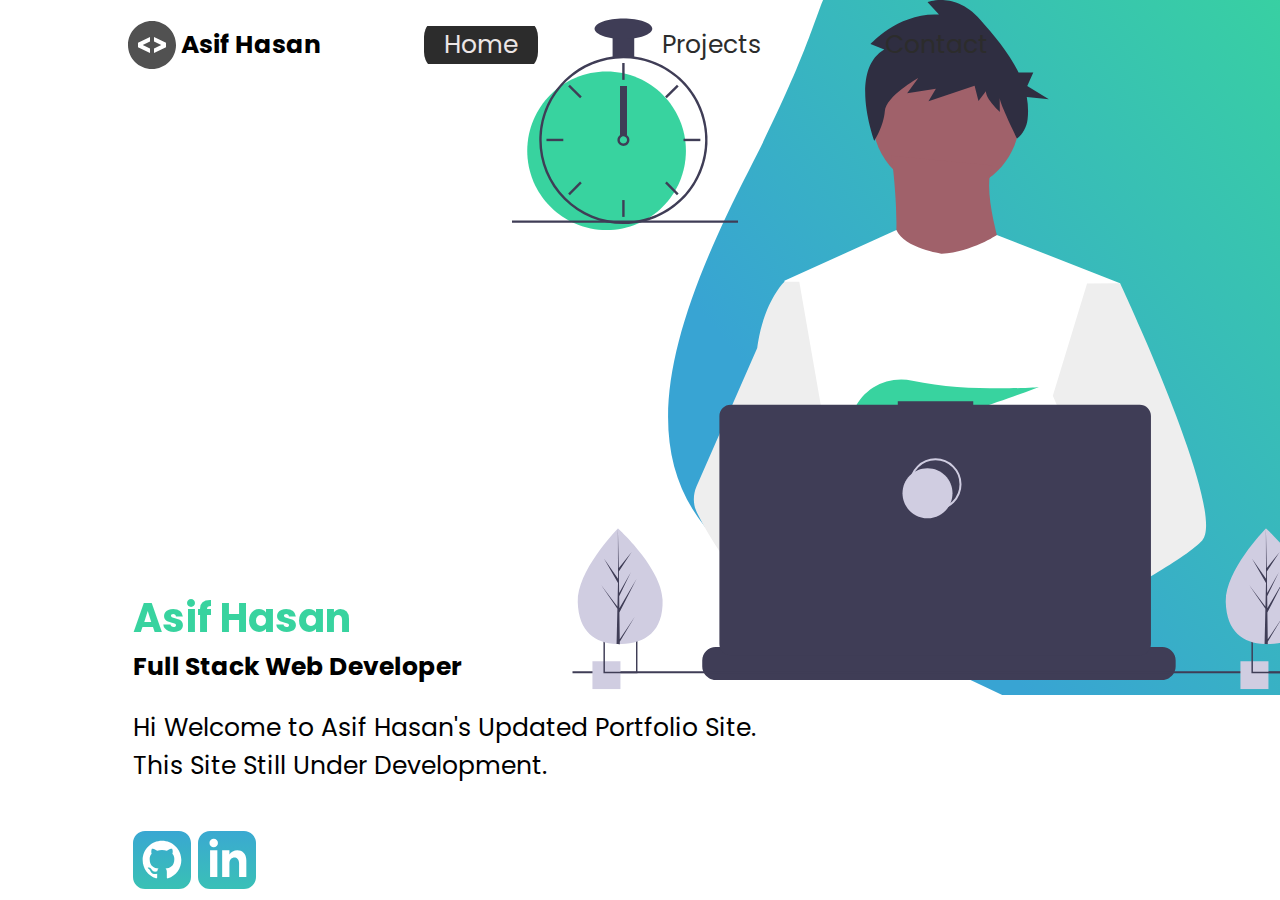
<file: index.html>
<!DOCTYPE html>
<html lang="en">
<head>
    <meta charset="UTF-8">
    <meta http-equiv="X-UA-Compatible" content="IE=edge">
    <meta name="viewport" content="width=device-width, initial-scale=1.0">

    <meta name="description" content="Personal Portfolio Site">
    <meta name="robots" content="index,follow">
    <link rel="icon" href="/icons/airplane.svg">
    <link rel="stylesheet" href="styles/style.css">
    <link rel="preconnect" href="https://fonts.googleapis.com">
<link rel="preconnect" href="https://fonts.gstatic.com" crossorigin>
<link href="https://fonts.googleapis.com/css2?family=Pattaya&display=swap" rel="stylesheet">

<link rel="preconnect" href="https://fonts.googleapis.com">
<link rel="preconnect" href="https://fonts.gstatic.com" crossorigin>
<link href="https://fonts.googleapis.com/css2?family=Poppins:wght@300&display=swap" rel="stylesheet">

<link rel="preconnect" href="https://fonts.googleapis.com">
<link rel="preconnect" href="https://fonts.gstatic.com" crossorigin>
<link href="https://fonts.googleapis.com/css2?family=Great+Vibes&family=Libre+Franklin&display=swap" rel="stylesheet">

<link rel="preconnect" href="https://fonts.googleapis.com">
<link rel="preconnect" href="https://fonts.gstatic.com" crossorigin>
<link href="https://fonts.googleapis.com/css2?family=Great+Vibes&display=swap" rel="stylesheet">

<title>Portfolio Site</title>
</head>
<body>
    <header class="main-head">
        <nav>
            <div class="logo">
                <img src="/icons/code.svg" alt="logo">
                <h1>Asif Hasan</h1>
            </div>
            <ul>
                <li><a href="/" class="Active">Home</a></li>
                <li><a href="/projects/index.html">Projects</a></li>
                <li><a href="/Contacts/index.html" >Contact </a></li>
            </ul>
        </nav>
    </header>

    <section class="intro">
        <div class="intro-text">
            <h2>Asif Hasan </h2>
            <h3>Full Stack Web Developer </h3>
            <p>Hi Welcome to Asif Hasan's Updated Portfolio Site. <br/>This Site Still Under Development.</p>
        
        <div class="intro-social">
            <a href="#"> 
                <img src="/icons/github.svg" />
            </a>
            
            <a href="#"> 
                <img src="/icons/linked-in.svg" />
            </a>
        </div>
        </div>
        <div class="intro-images">
            <svg
            width="799"
            height="690"
            viewBox="0 0 799 690"
            fill="none"
            xmlns="http://www.w3.org/2000/svg"
          >
            <g id="undraw_dev_productivity_umsq (1) 1" clip-path="url(#clip0)">
              <path
                id="Vector"
                d="M516.92 624.636C516.92 624.636 512.16 626.266 504.42 628.576C487.31 633.706 455.65 642.216 428.82 643.916C405.72 645.396 386.2 641.836 382.63 626.766C381.1 620.286 383.27 614.956 388 610.576C402.12 597.486 439 592.796 468.25 591.186C476.51 590.736 484.15 590.526 490.51 590.446C501.31 590.306 508.39 590.526 508.39 590.526L508.56 591.186L516.92 624.636Z"
                fill="#A0616A"
              />
              <path
                id="Vector_2"
                d="M436.99 672.586C418.61 695.346 342.73 647.666 316.19 629.886C310.41 626.016 306.97 623.566 306.97 623.566L331.25 591.186L338.94 580.936C338.94 580.936 345.82 584.586 355.99 590.526C356.36 590.746 356.73 590.966 357.11 591.186C365.88 596.336 376.89 603.066 388 610.576C403.33 620.946 418.83 632.776 428.82 643.916C438.59 654.806 443.08 665.036 436.99 672.586Z"
                fill="#A0616A"
              />
              <g id="me">
                <path
                  id="Vector_3"
                  d="M434.672 191.952C475.283 191.607 507.926 158.406 507.582 117.795C507.237 77.1832 474.036 44.5403 433.425 44.8847C392.813 45.2291 360.17 78.4303 360.515 119.042C360.859 159.653 394.06 192.296 434.672 191.952Z"
                  fill="#A0616A"
                />
                <path
                  id="Vector_4"
                  d="M379.477 155.65C379.477 155.65 394.216 259.972 373.002 271.875C351.787 283.779 499.929 283.588 499.929 283.588C499.929 283.588 466.124 193.284 480.809 165.449L379.477 155.65Z"
                  fill="#A0616A"
                />
                <path
                  id="Vector_5"
                  d="M608.101 283.199L596.257 339.402L571.214 458.308L570.49 464.815L562.138 540.138L556.582 590.177L552.857 623.79C528.584 636.526 510.988 645.326 510.988 645.326C510.988 645.326 509.404 637.719 506.871 627.99C489.805 633.265 458.218 642.043 431.404 643.97C441.266 654.777 445.842 664.969 439.817 672.57C421.63 695.485 345.349 648.45 318.659 630.896C318.077 635.158 317.879 639.464 318.068 643.762L297.626 628.314L299.331 592.359L302.206 531.522L305.819 455.229C304.448 451.975 303.294 448.634 302.364 445.228C295.956 423.161 288.032 379.057 281.928 342.067C277.016 312.298 273.302 287.138 272.517 281.785C272.411 281.086 272.358 280.726 272.358 280.726L384.363 230.094C392.509 248.556 429.865 253.809 429.865 253.809C460.756 251.417 484.847 234.913 484.847 234.913L608.101 283.199Z"
                  fill="white"
                />
                <path
                  id="Vector_6"
                  d="M372.285 49.3811L358.49 43.9934C358.49 43.9934 386.969 12.1 426.99 14.513L415.635 2.22366C415.635 2.22366 443.04 -9.01799 468.283 19.6674C481.553 34.7467 496.908 52.4737 506.557 72.5077L521.281 72.3829L515.251 85.9663L536.874 99.3152L514.777 97.0719C516.155 104.471 516.421 112.034 515.566 119.511C514.683 126.991 510.928 133.835 505.094 138.598V138.598C505.094 138.598 487.743 103.449 487.696 97.9443L487.813 111.705C487.813 111.705 473.959 99.4371 473.889 91.1807L466.471 100.877L462.593 85.7717L416.475 101.301L423.87 88.8526L395.157 93.2246L406.278 77.9923C406.278 77.9923 373.932 96.1568 372.811 111.304C371.689 126.452 362.299 140.875 362.299 140.875C362.299 140.875 336.213 70.3294 372.285 49.3811Z"
                  fill="#2F2E41"
                />
                <path
                  id="Vector_7"
                  d="M690.215 540.422C682.794 548.605 664.338 560.992 641.951 574.422C633.623 579.413 624.757 584.559 615.71 589.676C594.122 601.889 571.514 614.001 552.857 623.79C528.584 636.526 510.988 645.326 510.988 645.326C510.988 645.326 509.403 637.719 506.871 627.99C503.48 614.968 498.397 598.141 493.184 590.715C493.002 590.456 492.82 590.218 492.638 589.979C491.121 588.022 489.601 586.885 488.112 586.897L562.138 540.138L594.127 519.926L570.489 464.814L540.842 395.683L557.908 339.727L575.062 283.479L608.101 283.199C608.101 283.199 619.243 306.985 633.514 340.166C635.647 345.128 637.851 350.299 640.096 355.64C669.469 425.394 706.176 522.836 690.215 540.422Z"
                  fill="#EEEEEE"
                />
                <path
                  id="Vector_8"
                  d="M358.123 591.2C355.41 591.212 352.702 591.456 350.029 591.928C327.074 596.073 320.47 616.94 318.659 630.896C318.077 635.158 317.879 639.464 318.068 643.761L297.626 628.314L290.178 622.687C272.316 616.628 256.353 605.733 242.483 592.84C230.449 581.456 219.634 568.849 210.213 555.223C200.831 541.793 192.448 527.692 185.134 513.034C183.094 508.943 181.977 504.454 181.864 499.884C181.751 495.314 182.644 490.775 184.48 486.588L209.154 430.327L245.218 348.098C245.471 346.146 245.752 344.237 246.059 342.371C252.995 300.511 272.367 281.786 272.367 281.786L287.286 281.659L297.778 341.932L310.813 416.815L302.364 445.227L282.839 510.845L302.205 531.522L358.123 591.2Z"
                  fill="#EEEEEE"
                />
              </g>
              <path
                id="Vector_9"
                d="M372.877 415.806L385.631 430.686C390.37 429.783 395.319 428.721 400.416 427.529L396.752 415.806L405.71 426.256C459.707 412.975 526.637 387.155 526.637 387.155C526.637 387.155 454.379 392.453 400.428 380.666C376.558 375.451 351.998 387.284 342.202 409.668C336.508 422.679 337.403 433.951 357.596 433.951C364.419 433.835 371.223 433.195 377.949 432.037L372.877 415.806Z"
                fill="#38D39F"
              />
              <path
                id="Vector_10"
                d="M663.65 660.386V666.456C663.654 668.122 663.345 669.774 662.74 671.326C662.472 672.018 662.147 672.687 661.77 673.326C660.578 675.326 658.887 676.983 656.862 678.133C654.838 679.283 652.549 679.887 650.22 679.886H203.67C201.342 679.887 199.053 679.283 197.028 678.133C195.003 676.983 193.312 675.326 192.12 673.326C191.743 672.687 191.419 672.018 191.15 671.326C190.546 669.774 190.237 668.122 190.24 666.456V660.386C190.24 658.622 190.587 656.876 191.262 655.246C191.936 653.616 192.926 652.136 194.173 650.888C195.42 649.641 196.901 648.652 198.53 647.977C200.16 647.302 201.906 646.955 203.67 646.956H229.41V644.126C229.41 644.052 229.425 643.979 229.453 643.911C229.481 643.843 229.522 643.782 229.574 643.73C229.626 643.678 229.688 643.636 229.756 643.608C229.824 643.58 229.897 643.566 229.97 643.566H243.4C243.474 643.566 243.547 643.58 243.615 643.608C243.683 643.636 243.745 643.678 243.797 643.73C243.849 643.782 243.89 643.843 243.918 643.911C243.946 643.979 243.96 644.052 243.96 644.126V646.956H252.35V644.126C252.35 644.052 252.365 643.979 252.393 643.911C252.421 643.843 252.462 643.782 252.514 643.73C252.566 643.678 252.628 643.636 252.696 643.608C252.764 643.58 252.837 643.566 252.91 643.566H266.34C266.414 643.566 266.487 643.58 266.555 643.608C266.623 643.636 266.684 643.678 266.736 643.73C266.789 643.782 266.83 643.843 266.858 643.911C266.886 643.979 266.9 644.052 266.9 644.126V646.956H275.3V644.126C275.3 644.052 275.315 643.979 275.343 643.911C275.371 643.843 275.412 643.782 275.464 643.73C275.516 643.678 275.578 643.636 275.646 643.608C275.714 643.58 275.787 643.566 275.86 643.566H289.29C289.364 643.566 289.437 643.58 289.505 643.608C289.573 643.636 289.634 643.678 289.686 643.73C289.739 643.782 289.78 643.843 289.808 643.911C289.836 643.979 289.85 644.052 289.85 644.126V646.956H298.24V644.126C298.24 644.052 298.255 643.979 298.283 643.911C298.311 643.843 298.352 643.782 298.404 643.73C298.456 643.678 298.518 643.636 298.586 643.608C298.654 643.58 298.727 643.566 298.8 643.566H312.23C312.304 643.566 312.377 643.58 312.445 643.608C312.513 643.636 312.574 643.678 312.626 643.73C312.678 643.782 312.72 643.843 312.748 643.911C312.776 643.979 312.79 644.052 312.79 644.126V646.956H321.18V644.126C321.18 644.052 321.194 643.979 321.223 643.911C321.251 643.843 321.292 643.782 321.344 643.73C321.396 643.678 321.458 643.636 321.526 643.608C321.594 643.58 321.667 643.566 321.74 643.566H335.17C335.244 643.566 335.317 643.58 335.385 643.608C335.453 643.636 335.514 643.678 335.566 643.73C335.618 643.782 335.66 643.843 335.688 643.911C335.716 643.979 335.73 644.052 335.73 644.126V646.956H344.13V644.126C344.13 644.052 344.145 643.979 344.173 643.911C344.201 643.843 344.242 643.782 344.294 643.73C344.346 643.678 344.408 643.636 344.476 643.608C344.544 643.58 344.617 643.566 344.69 643.566H358.12C358.194 643.566 358.267 643.58 358.335 643.608C358.403 643.636 358.464 643.678 358.516 643.73C358.569 643.782 358.61 643.843 358.638 643.911C358.666 643.979 358.68 644.052 358.68 644.126V646.956H367.07V644.126C367.07 644.052 367.085 643.979 367.113 643.911C367.141 643.843 367.182 643.782 367.234 643.73C367.286 643.678 367.348 643.636 367.416 643.608C367.484 643.58 367.557 643.566 367.63 643.566H472.83C472.904 643.566 472.977 643.58 473.045 643.608C473.113 643.636 473.174 643.678 473.227 643.73C473.279 643.782 473.32 643.843 473.348 643.911C473.376 643.979 473.39 644.052 473.39 644.126V646.956H481.79V644.126C481.79 644.052 481.804 643.979 481.833 643.911C481.861 643.843 481.902 643.782 481.954 643.73C482.006 643.678 482.068 643.636 482.136 643.608C482.204 643.58 482.277 643.566 482.35 643.566H495.78C495.928 643.567 496.07 643.627 496.175 643.732C496.279 643.836 496.339 643.978 496.34 644.126V646.956H504.73V644.126C504.73 644.052 504.745 643.979 504.773 643.911C504.801 643.843 504.842 643.782 504.894 643.73C504.946 643.678 505.008 643.636 505.076 643.608C505.144 643.58 505.217 643.566 505.29 643.566H518.72C518.794 643.566 518.867 643.58 518.935 643.608C519.003 643.636 519.065 643.678 519.117 643.73C519.169 643.782 519.21 643.843 519.238 643.911C519.266 643.979 519.28 644.052 519.28 644.126V646.956H527.67V644.126C527.67 644.052 527.685 643.979 527.713 643.911C527.741 643.843 527.782 643.782 527.834 643.73C527.886 643.678 527.948 643.636 528.016 643.608C528.084 643.58 528.157 643.566 528.23 643.566H541.66C541.734 643.566 541.807 643.58 541.875 643.608C541.943 643.636 542.005 643.678 542.057 643.73C542.109 643.782 542.15 643.843 542.178 643.911C542.206 643.979 542.22 644.052 542.22 644.126V646.956H550.62V644.126C550.62 644.052 550.635 643.979 550.663 643.911C550.691 643.843 550.732 643.782 550.784 643.73C550.836 643.678 550.898 643.636 550.966 643.608C551.034 643.58 551.107 643.566 551.18 643.566H564.61C564.757 643.568 564.898 643.628 565.001 643.733C565.104 643.837 565.161 643.979 565.16 644.126V646.956H573.56V644.126C573.56 644.052 573.575 643.979 573.603 643.911C573.631 643.843 573.672 643.782 573.724 643.73C573.776 643.678 573.838 643.636 573.906 643.608C573.974 643.58 574.047 643.566 574.12 643.566H587.55C587.624 643.566 587.697 643.58 587.765 643.608C587.833 643.636 587.895 643.678 587.947 643.73C587.999 643.782 588.04 643.843 588.068 643.911C588.096 643.979 588.11 644.052 588.11 644.126V646.956H596.5V644.126C596.5 644.052 596.515 643.979 596.543 643.911C596.571 643.843 596.612 643.782 596.664 643.73C596.716 643.678 596.778 643.636 596.846 643.608C596.914 643.58 596.987 643.566 597.06 643.566H610.49C610.564 643.566 610.637 643.58 610.705 643.608C610.773 643.636 610.835 643.678 610.887 643.73C610.939 643.782 610.98 643.843 611.008 643.911C611.036 643.979 611.05 644.052 611.05 644.126V646.956H650.22C651.984 646.955 653.731 647.302 655.36 647.977C656.99 648.652 658.471 649.641 659.718 650.888C660.965 652.136 661.954 653.616 662.629 655.246C663.304 656.876 663.651 658.622 663.65 660.386Z"
                fill="#3F3D56"
              />
              <path
                id="Vector_11"
                d="M793.5 671.326H60.5V673.326H793.5V671.326Z"
                fill="#3F3D56"
              />
              <path
                id="Vector_12"
                d="M627.694 404.757H461.251V401.326H385.78V404.757H218.651C215.665 404.757 212.801 405.943 210.69 408.054C208.578 410.166 207.392 413.029 207.392 416.015V643.927C207.392 646.913 208.578 649.776 210.69 651.888C212.801 653.999 215.665 655.185 218.651 655.185H627.694C630.68 655.185 633.544 653.999 635.655 651.888C637.767 649.776 638.953 646.913 638.953 643.927V416.015C638.953 414.537 638.662 413.073 638.096 411.707C637.53 410.341 636.701 409.1 635.655 408.054C634.61 407.009 633.369 406.18 632.003 405.614C630.637 405.048 629.173 404.757 627.694 404.757Z"
                fill="#3F3D56"
              />
              <path
                id="Vector_13"
                d="M423.5 509.326C437.307 509.326 448.5 498.133 448.5 484.326C448.5 470.519 437.307 459.326 423.5 459.326C409.693 459.326 398.5 470.519 398.5 484.326C398.5 498.133 409.693 509.326 423.5 509.326Z"
                stroke="#D0CDE1"
                stroke-width="2"
                stroke-miterlimit="10"
              />
              <path
                id="Vector_14"
                d="M415.5 518.326C429.307 518.326 440.5 507.133 440.5 493.326C440.5 479.519 429.307 468.326 415.5 468.326C401.693 468.326 390.5 479.519 390.5 493.326C390.5 507.133 401.693 518.326 415.5 518.326Z"
                fill="#D0CDE1"
              />
              <path
                id="Vector_15"
                d="M108.446 661.223H80.4463V689.223H108.446V661.223Z"
                fill="#D0CDE1"
              />
              <path
                id="Vector_16"
                d="M91.4502 639.223V673.223H125.45V639.223H91.4502ZM123.97 671.743H92.9202V640.703H123.97V671.743Z"
                fill="#3F3D56"
              />
              <path
                id="Vector_17"
                d="M756.446 661.223H728.446V689.223H756.446V661.223Z"
                fill="#D0CDE1"
              />
              <path
                id="Vector_18"
                d="M739.45 639.223V673.223H773.45V639.223H739.45ZM771.97 671.743H740.92V640.703H771.97V671.743Z"
                fill="#3F3D56"
              />
              <path
                id="Vector_19"
                d="M94.5802 230.113C138.399 230.113 173.921 194.592 173.921 150.773C173.921 106.955 138.399 71.4326 94.5802 71.4326C50.7617 71.4326 15.2397 106.955 15.2397 150.773C15.2397 194.592 50.7617 230.113 94.5802 230.113Z"
                fill="#38D39F"
              />
              <path
                id="Vector_20"
                d="M122.229 56.4899C115.045 55.5763 107.774 55.5763 100.59 56.4899C84.586 58.5913 69.5203 65.2398 57.181 75.6465C44.8417 86.0532 35.7467 99.7813 30.9754 115.202C28.8053 122.229 27.5764 129.514 27.3208 136.864C27.2848 137.886 27.2607 138.92 27.2607 139.954C27.283 162.264 36.1559 183.655 51.932 199.431C67.7082 215.207 89.0989 224.08 111.41 224.103C113.201 224.103 114.992 224.042 116.759 223.934C120.907 223.674 125.03 223.103 129.093 222.227C148.495 218.055 165.798 207.161 177.947 191.468C190.095 175.776 196.308 156.295 195.487 136.467C194.665 116.638 186.863 97.738 173.459 83.1039C160.054 68.4698 141.909 59.0435 122.229 56.4899H122.229ZM137.748 217.347H137.736C130.959 219.659 123.905 221.062 116.759 221.518C114.992 221.638 113.201 221.698 111.41 221.698C89.7377 221.672 68.961 213.051 53.6367 197.727C38.3123 182.402 29.6914 161.626 29.6649 139.954C29.6649 138.92 29.689 137.886 29.725 136.864C30.5514 115.744 39.5156 95.7617 54.7411 81.1008C69.9666 66.44 90.273 58.237 111.41 58.2089C130.776 58.21 149.513 65.0865 164.283 77.6131C179.052 90.1398 188.895 107.503 192.057 126.61C195.219 145.716 191.496 165.325 181.55 181.942C171.604 198.559 156.081 211.106 137.748 217.347H137.748Z"
                fill="#3F3D56"
              />
              <path
                id="Vector_21"
                d="M112.612 63.0176H110.208V79.8474H112.612V63.0176Z"
                fill="#3F3D56"
              />
              <path
                id="Vector_22"
                d="M57.8578 84.7018L56.1577 86.4019L68.0582 98.3023L69.7582 96.6022L57.8578 84.7018Z"
                fill="#3F3D56"
              />
              <path
                id="Vector_23"
                d="M34.4736 138.751V141.156H51.3034V138.751H34.4736Z"
                fill="#3F3D56"
              />
              <path
                id="Vector_24"
                d="M56.1578 193.506L57.8579 195.206L69.7584 183.306L68.0583 181.606L56.1578 193.506Z"
                fill="#3F3D56"
              />
              <path
                id="Vector_25"
                d="M153.062 96.6022L154.762 98.3022L166.662 86.4018L164.962 84.7017L153.062 96.6022Z"
                fill="#3F3D56"
              />
              <path
                id="Vector_26"
                d="M171.516 138.751V141.156H188.346V138.751H171.516Z"
                fill="#3F3D56"
              />
              <path
                id="Vector_27"
                d="M154.762 181.605L153.062 183.305L164.962 195.206L166.662 193.506L154.762 181.605Z"
                fill="#3F3D56"
              />
              <path
                id="Vector_28"
                d="M112.612 200.06H110.208V216.89H112.612V200.06Z"
                fill="#3F3D56"
              />
              <path
                id="Vector_29"
                d="M115.016 135.145C113.976 134.365 112.711 133.943 111.41 133.943C110.11 133.943 108.844 134.365 107.804 135.145C107.091 135.686 106.505 136.375 106.085 137.165C105.552 138.181 105.322 139.329 105.421 140.473C105.52 141.616 105.944 142.707 106.644 143.617C107.343 144.527 108.288 145.218 109.368 145.608C110.447 145.997 111.616 146.07 112.735 145.817C113.855 145.564 114.878 144.996 115.685 144.179C116.492 143.363 117.048 142.333 117.288 141.21C117.528 140.088 117.441 138.92 117.039 137.846C116.636 136.771 115.935 135.834 115.017 135.145H115.016ZM111.41 143.56C110.454 143.557 109.539 143.176 108.863 142.501C108.187 141.825 107.807 140.909 107.804 139.954C107.808 139.224 108.03 138.513 108.441 137.91C108.793 137.4 109.271 136.989 109.828 136.718C110.386 136.446 111.004 136.323 111.623 136.361C112.241 136.398 112.84 136.594 113.361 136.931C113.881 137.267 114.307 137.732 114.595 138.281C114.883 138.83 115.025 139.444 115.007 140.063C114.989 140.683 114.811 141.287 114.491 141.818C114.17 142.349 113.719 142.788 113.179 143.093C112.639 143.398 112.03 143.559 111.41 143.56V143.56Z"
                fill="#3F3D56"
              />
              <path
                id="Vector_30"
                d="M122.229 35.3687H100.591V57.007H122.229V35.3687Z"
                fill="#3F3D56"
              />
              <path
                id="Vector_31"
                d="M111.41 38.9748C127.344 38.9748 140.261 34.4 140.261 28.7567C140.261 23.1134 127.344 18.5386 111.41 18.5386C95.4757 18.5386 82.5586 23.1134 82.5586 28.7567C82.5586 34.4 95.4757 38.9748 111.41 38.9748Z"
                fill="#3F3D56"
              />
              <path id="clock-arrow" d="M115 86H108V135H115V86Z" fill="#3F3D56" />
              <path
                id="Vector_32"
                d="M226 220.44H0V222.844H226V220.44Z"
                fill="#3F3D56"
              />
              <g id="plant-left">
                <path
                  id="Vector_33"
                  d="M150.594 599.754C151.527 631.704 132.858 643.413 109.43 644.097C108.886 644.113 108.344 644.123 107.805 644.126C106.719 644.135 105.643 644.117 104.577 644.072C83.3891 643.193 66.6172 631.945 65.7495 602.232C64.8515 571.482 103.018 531.529 105.882 528.574L105.887 528.571C105.996 528.458 106.052 528.402 106.052 528.402C106.052 528.402 149.661 567.807 150.594 599.754Z"
                  fill="#D0CDE1"
                />
                <path
                  id="Vector_34"
                  d="M107.744 639.255L122.626 617.124L107.774 641.636L107.805 644.126C106.719 644.135 105.643 644.117 104.577 644.072L105.315 612.06L105.295 611.813L105.322 611.766L105.393 608.741L89.0952 585.078L105.374 606.477L105.432 607.116L105.989 582.93L91.9122 558.397L106.029 578.681L105.882 528.574L105.882 528.407L105.887 528.571L106.821 568.062L119.651 552.021L106.863 571.464L107.143 593.098L118.949 571.984L107.187 596.279L107.343 608.308L124.512 578.897L107.395 612.505L107.744 639.255Z"
                  fill="#3F3D56"
                />
              </g>
              <g id="plant-right">
                <path
                  id="Vector_35"
                  d="M798.594 599.754C799.527 631.704 780.858 643.413 757.43 644.097C756.886 644.113 756.344 644.123 755.805 644.126C754.719 644.135 753.643 644.117 752.577 644.072C731.389 643.193 714.617 631.945 713.749 602.232C712.851 571.482 751.018 531.529 753.882 528.574L753.887 528.571C753.996 528.458 754.052 528.402 754.052 528.402C754.052 528.402 797.661 567.807 798.594 599.754Z"
                  fill="#D0CDE1"
                />
                <path
                  id="Vector_36"
                  d="M755.744 639.255L770.626 617.124L755.774 641.636L755.805 644.126C754.719 644.135 753.643 644.117 752.577 644.072L753.315 612.06L753.295 611.813L753.323 611.766L753.393 608.741L737.095 585.078L753.374 606.477L753.432 607.116L753.989 582.93L739.912 558.397L754.029 578.681L753.882 528.574L753.882 528.407L753.887 528.571L754.821 568.062L767.651 552.021L754.864 571.464L755.143 593.098L766.949 571.984L755.187 596.279L755.343 608.308L772.512 578.897L755.395 612.505L755.744 639.255Z"
                  fill="#3F3D56"
                />
              </g>
            </g>
            <defs>
              <clipPath id="clip0">
                <rect width="798.627" height="689.223" fill="white" />
              </clipPath>
            </defs>
          </svg>
          <img class="splash" src="/img/splash.svg" alt=""/>
        </div>
    </section>

 
</body>
</html>
</file>
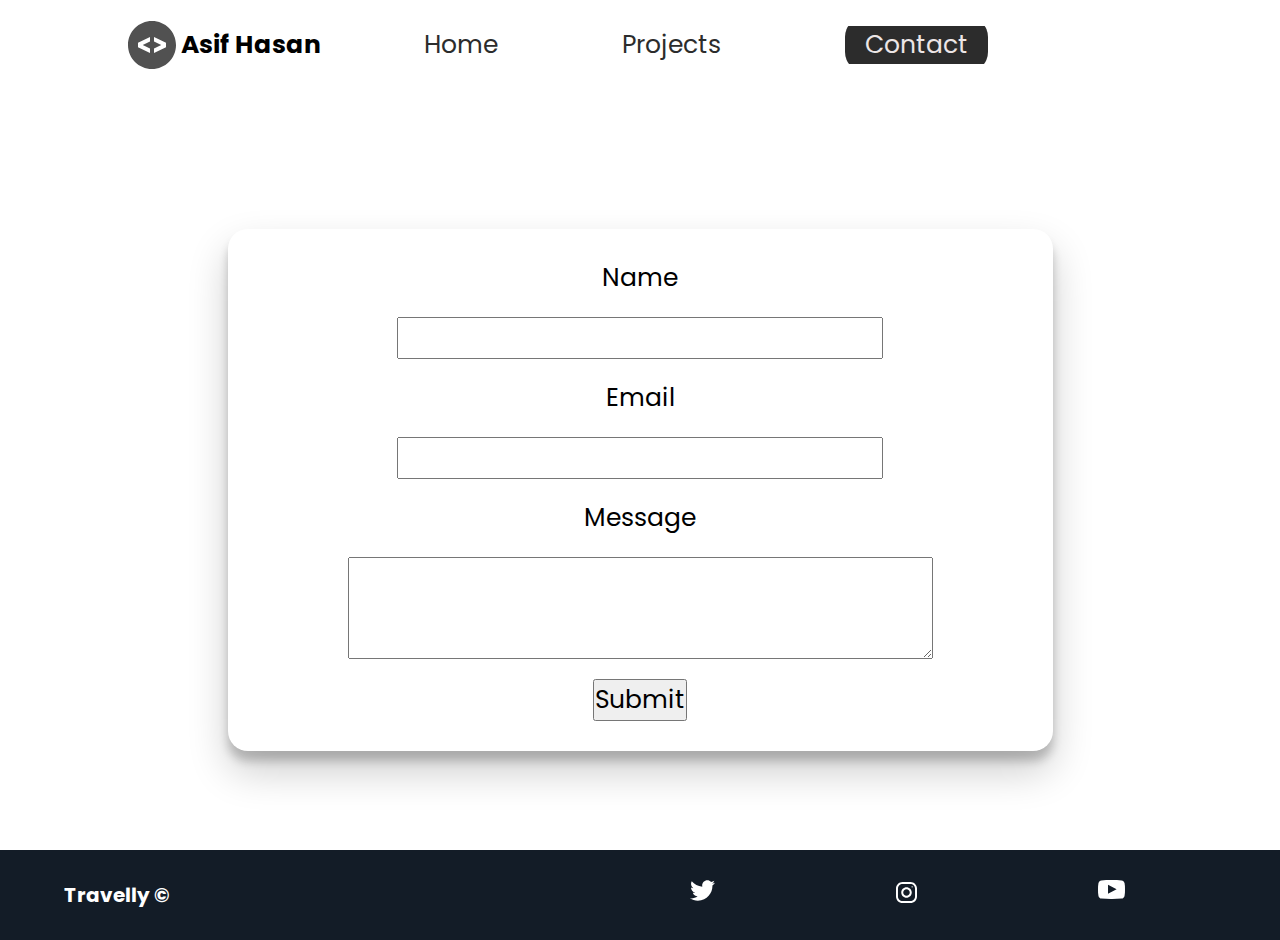
<file: Contacts/index.html>
<!DOCTYPE html>
<html lang="en">
<head>
    <meta charset="UTF-8">
    <meta http-equiv="X-UA-Compatible" content="IE=edge">
    <meta name="viewport" content="width=device-width, initial-scale=1.0">

    <meta name="description" content="Personal Portfolio Site">
    <meta name="robots" content="index,follow">
    <link rel="icon" href="/icons/airplane.svg">
    <link rel="stylesheet" href="/styles/style.css">
    <link rel="preconnect" href="https://fonts.googleapis.com">
<link rel="preconnect" href="https://fonts.gstatic.com" crossorigin>
<link href="https://fonts.googleapis.com/css2?family=Pattaya&display=swap" rel="stylesheet">

<link rel="preconnect" href="https://fonts.googleapis.com">
<link rel="preconnect" href="https://fonts.gstatic.com" crossorigin>
<link href="https://fonts.googleapis.com/css2?family=Poppins:wght@300&display=swap" rel="stylesheet">

<link rel="preconnect" href="https://fonts.googleapis.com">
<link rel="preconnect" href="https://fonts.gstatic.com" crossorigin>
<link href="https://fonts.googleapis.com/css2?family=Great+Vibes&family=Libre+Franklin&display=swap" rel="stylesheet">

<link rel="preconnect" href="https://fonts.googleapis.com">
<link rel="preconnect" href="https://fonts.gstatic.com" crossorigin>
<link href="https://fonts.googleapis.com/css2?family=Great+Vibes&display=swap" rel="stylesheet">

<title>Portfolio Site</title>
</head>
<body>
    <header class="main-head">
        <nav>
            <div class="logo">
                <img src="/icons/code.svg" alt="logo">
                <h1>Asif Hasan</h1>
            </div>
            <ul>
                <li><a href="/">Home</a></li>
                <li><a href="/projects/index.html">Projects</a></li>
                <li><a href="/Contacts/index.html" class="Active">Contact </a></li>
            </ul>
        </nav>
    </header>

    <section class="form-section">
      <form>
        <label for="name">Name</label>
        <input type="text" name="name" id="name required"/>
        <label for="email">Email</label>
        <input type="text" name="email" id="email required"/>
        <label for="message">Message</label>
        <textarea type="text" name="message" id="message"  cols="50" rows="5"></textarea>
        <button type="submit">Submit</button>

      </form>
    </section>

    <footer>

      <div class="footer-wrapper">
          <h5>Travelly &copy;</h5>
          <ul>
              <li>
                  <a href="#"> <img src="/icons/twitter 1.svg"</a>
              </li>
              <li>
                  <a href="#"> <img src="/icons/instagram 1.svg"</a>
              </li>
              <li>
                  <a href="#"> <img src="/icons/youtube-symbol 1.svg"</a>
              </li>
          </ul>
      </div>
  </footer>
  
</body>
</html>
</file>
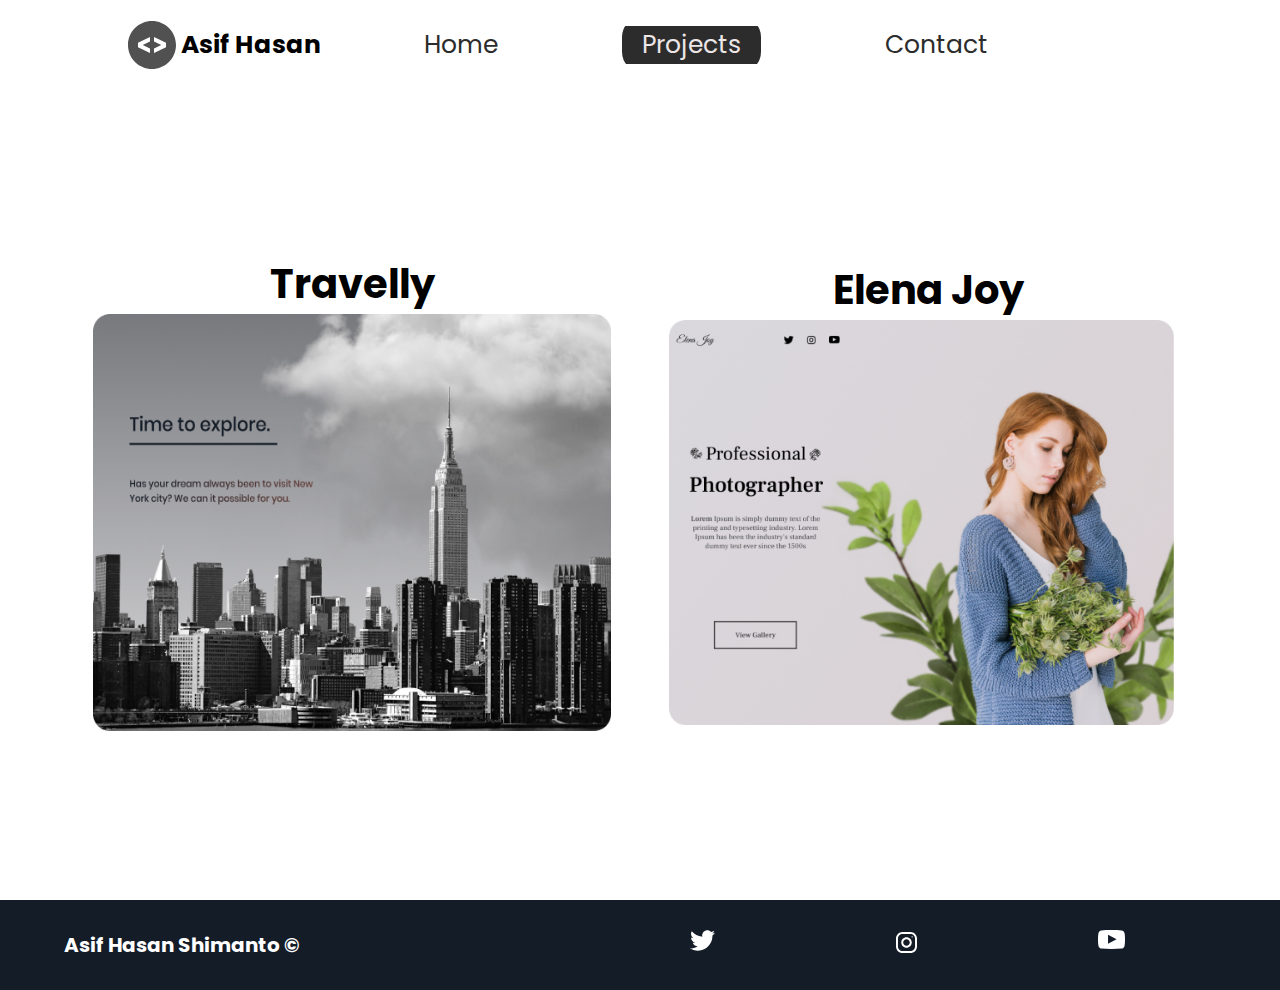
<file: projects/index.html>
<!DOCTYPE html>
<html lang="en">
<head>
    <meta charset="UTF-8">
    <meta http-equiv="X-UA-Compatible" content="IE=edge">
    <meta name="viewport" content="width=device-width, initial-scale=1.0">

    <meta name="description" content="Personal Portfolio Site">
    <meta name="robots" content="index,follow">
    <link rel="icon" href="/icons/airplane.svg">
    <link rel="stylesheet" href="/styles/style.css">
    <link rel="preconnect" href="https://fonts.googleapis.com">
<link rel="preconnect" href="https://fonts.gstatic.com" crossorigin>
<link href="https://fonts.googleapis.com/css2?family=Pattaya&display=swap" rel="stylesheet">

<link rel="preconnect" href="https://fonts.googleapis.com">
<link rel="preconnect" href="https://fonts.gstatic.com" crossorigin>
<link href="https://fonts.googleapis.com/css2?family=Poppins:wght@300&display=swap" rel="stylesheet">

<link rel="preconnect" href="https://fonts.googleapis.com">
<link rel="preconnect" href="https://fonts.gstatic.com" crossorigin>
<link href="https://fonts.googleapis.com/css2?family=Great+Vibes&family=Libre+Franklin&display=swap" rel="stylesheet">

<link rel="preconnect" href="https://fonts.googleapis.com">
<link rel="preconnect" href="https://fonts.gstatic.com" crossorigin>
<link href="https://fonts.googleapis.com/css2?family=Great+Vibes&display=swap" rel="stylesheet">

<title>Portfolio Site</title>
</head>
<body>
    <header class="main-head">
        <nav>
            <div class="logo">
                <img src="/icons/code.svg" alt="logo">
                <h1>Asif Hasan</h1>
            </div>
            <ul>
                <li><a href="/" >Home</a></li>
                <li><a href="/projects/index.html" class="Active">Projects</a></li>
                <li><a href="/Contacts/index.html">Contact</a></li>
            </ul>
        </nav>
    </header>
    <section class="projects">
      <div class="travelly">
        <h2>Travelly</h2>
        <img src="/img/travelly.jpg" alt="">
      </div>

      <div class="elena">
        <h2>Elena Joy</h2>
        <img src="/img/elena-joy.jpg" alt="">
      </div>
    </section>

    <footer>

      <div class="footer-wrapper">
          <h5>Asif Hasan Shimanto &copy;</h5>
          <ul>
              <li>
                  <a href="#"> <img src="/icons/twitter 1.svg"</a>
              </li>
              <li>
                  <a href="#"> <img src="/icons/instagram 1.svg"</a>
              </li>
              <li>
                  <a href="#"> <img src="/icons/youtube-symbol 1.svg"</a>
              </li>
          </ul>
      </div>
  </footer>
</body>
</html>
</file>
<file: styles/style.css>
@import url("https://fonts.googleapis.com/css2?family=Pattaya&display=swap");
* {
  margin: 0;
  padding: 0;
  box-sizing: border-box;
  font-family: "Poppins", sans-serif;
  scroll-behavior: smooth;
  overflow-x: hidden;
}

html {
  font-size: 62.5%;
}

body {
  font-family: "Poppins", sans-serif;
}

h1 {
  font-size: 2.5rem;
}

h2 {
  font-size: 4rem;
}

li, button, label, input, p, a {
  font-size: 2.5rem;
}

h3 {
  font-size: 2.5rem;
}

h4, h5 {
  font-size: 2rem;
}

ul {
  list-style: none;
}

a {
  text-decoration: none;
  color: #2c2c2c;
}

.main-head {
  width: 90%;
  margin: 0 0 0 auto;
}

nav {
  display: flex;
  justify-content: space between;
  align-items: center;
  flex-direction: row;
  min-height: 10vh;
  width: 80%;
  flex-wrap: wrap;
  overflow: hidden;
}
nav .logo {
  display: flex;
  justify-content: flex-start;
  align-items: center;
  flex-direction: row;
  flex: 1 1 10rem;
}
nav .logo h1 {
  margin: 2%;
}
nav ul {
  display: flex;
  justify-content: space-around;
  align-items: center;
  flex-direction: row;
  flex: 1 2 60%;
}
nav li {
  z-index: 2;
  overflow: hidden;
}

.intro {
  min-height: 90vh;
  width: 90%;
  margin: auto;
  flex-wrap: wrap;
  display: flex;
  justify-content: space-between;
  align-items: end;
  flex-direction: row;
}
.intro h2 {
  font-size: 4rem;
  padding-top: 4rem;
  padding-left: 6%;
  background: #38d39f;
  -webkit-background-clip: text;
          background-clip: text;
  -webkit-text-fill-color: transparent;
}
.intro p {
  padding-top: 2%;
  padding-bottom: 4%;
  padding-left: 6%;
}
.intro h3 {
  padding-left: 6%;
}
.intro .intro-social {
  padding-left: 6%;
}

.splash {
  position: absolute;
  top: 0%;
  right: 0%;
  height: 100%;
  z-index: -1;
}

.intro-text {
  flex: 1 1 40rem;
}

.intro-images {
  position: absolute;
  left: 40%;
  top: 0%;
  flex: 1 1 40rem;
}

.Active {
  background: #2c2c2c;
  color: rgb(236, 230, 230);
  padding: 1rem 2rem;
  border-radius: 2rem;
}

/*footer */
footer {
  color: white;
  background: rgb(19, 28, 39);
  display: flex;
}

.footer-wrapper {
  display: flex;
  padding: 2 rem;
  width: 90%;
  margin: auto;
  align-items: center;
  min-height: 10vh;
  flex-wrap: wrap;
}

footer h5 {
  flex: 1 1 40rem;
}

footer ul {
  display: flex;
  list-style: none;
  flex: 1 1 30rem;
  justify-content: space-between;
  align-items: center;
}

#plant-left {
  -webkit-animation: plant 1.5s ease infinite alternate 0.4s;
          animation: plant 1.5s ease infinite alternate 0.4s;
}

#plant-right {
  -webkit-animation: plant 1.5s ease infinite alternate 0.5s;
          animation: plant 1.5s ease infinite alternate 0.5s;
}

#me {
  -webkit-animation: me 2s ease infinite alternate;
          animation: me 2s ease infinite alternate;
  transform-origin: bottom;
}

#clock-arrow {
  -webkit-animation: clock 1.5s infinite;
          animation: clock 1.5s infinite;
  transform-box: fill-box;
  transform-origin: bottom;
}

@-webkit-keyframes plant {
  from {
    transform: translateY(0%);
  }
  to {
    transform: translateY(-30%);
  }
}

@keyframes plant {
  from {
    transform: translateY(0%);
  }
  to {
    transform: translateY(-30%);
  }
}
@-webkit-keyframes me {
  from {
    transform: rotateZ(-5deg);
  }
  to {
    transform: rotateZ(5deg);
  }
}
@keyframes me {
  from {
    transform: rotateZ(-5deg);
  }
  to {
    transform: rotateZ(5deg);
  }
}
@-webkit-keyframes clock {
  from {
    transform: rotateZ(0deg);
  }
  to {
    transform: rotateZ(360deg);
  }
}
@keyframes clock {
  from {
    transform: rotateZ(0deg);
  }
  to {
    transform: rotateZ(360deg);
  }
}
.projects {
  width: 90%;
  margin: auto;
  min-height: 90vh;
  display: flex;
  justify-content: space-between;
  align-items: center;
  flex-direction: row;
  text-align: center;
  flex-wrap: wrap;
}

.travelly, .elena {
  flex: 1 2 40rem;
}

.travelly img {
  max-width: 90%;
}

.elena img {
  max-width: 90%;
}

.form-section {
  min-height: 80vh;
  display: flex;
  justify-content: center;
  align-items: center;
  flex-direction: row;
  margin-top: 4rem;
}
.form-section form {
  padding: 3rem 10rem;
  box-shadow: 0px 10px 10px rgba(0, 0, 0, 0.2), 0px 20px 40px rgba(0, 0, 0, 0.2);
  display: flex;
  justify-content: center;
  align-items: center;
  flex-direction: column;
  border-radius: 2rem;
}
.form-section form input,
.form-section form textarea {
  margin: 2rem;
}
.form-section form input:focus,
.form-section form textarea:focus {
  outline: 2px solid black;
}/*# sourceMappingURL=style.css.map */
</file>
